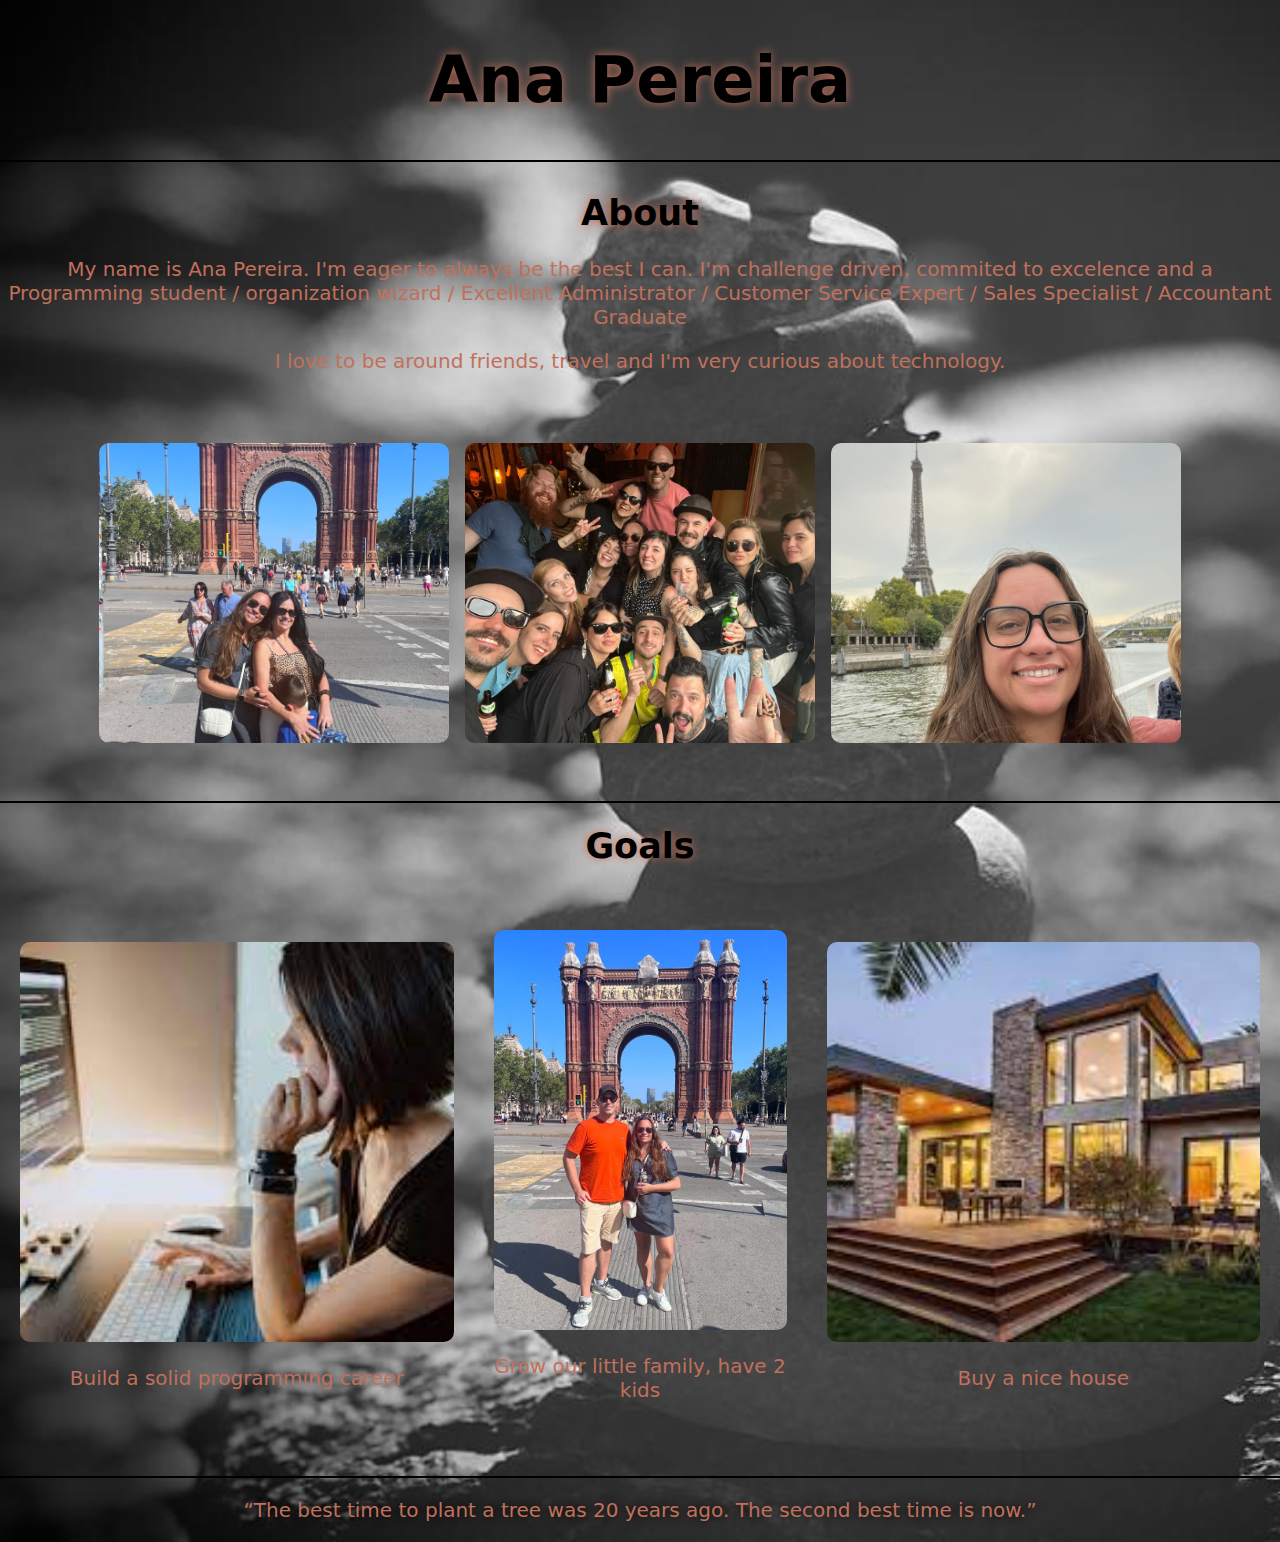
<file: index.html>
<!DOCTYPE html>
<html lang="en">

<head>
    <meta charset="UTF-8">
    <meta name="viewport" content="width=device-width, initial-scale=1.0">
    <title>Ana Pereira</title>
    <link rel="stylesheet" type="text/css" href="styleindex.css">
</head>

<body>
    <header>
        <h1>Ana Pereira</h1>
    </header>
    <hr color="black">
    <main>
        <section class="about">
            <div class="intro">
                <h1 class="about"> About </h1>
                <p>
                    My name is Ana Pereira. I'm eager to always be the best I can. I'm challenge driven,
                    commited to
                    excelence and a Programming student / organization wizard / Excellent Administrator / Customer Service Expert / Sales
                    Specialist
                    / Accountant Graduate
                </p>
                <p>
                    I love to be around friends, travel and I'm very curious about technology.
                </p>
            </div>
            <div class="photos">
                <img class="barcelona" src="Barcelonafamily.jpg" alt="photo family in Barcelona">
                <img class="friends" src="friends.jpg" alt="photo with friends">
                <img class="paris" src="EuParis.jpg" alt="photo in Paris">
            </div>
        </section>
        <hr color="black">
        <section class="goals">
            <h1 class="goals"> Goals </h1>
            <section class="pic">
                <div class="pic">
                    <img class="pic" src="femaleprogramming.jpeg" alt="woman programming">
                    <p>Build a solid programming career</p>
                </div>
                <div class="pic">
                    <img class="pic" src="growfamily.jpg" alt="couple photo">
                    <p>Grow our little family, have 2 kids</p>
                </div>
                <div class="pic">
                    <img class="pic" src="nicehouse.jpeg" alt="nice house">
                    <p>Buy a nice house</p>
                </div>
            </section>
        </section>


    </main>
    <hr color="black">
    <footer>
        <p>“The best time to plant a tree was 20 years ago. The second best time is now.” </p>
    </footer>
</body>

</html>
</file>
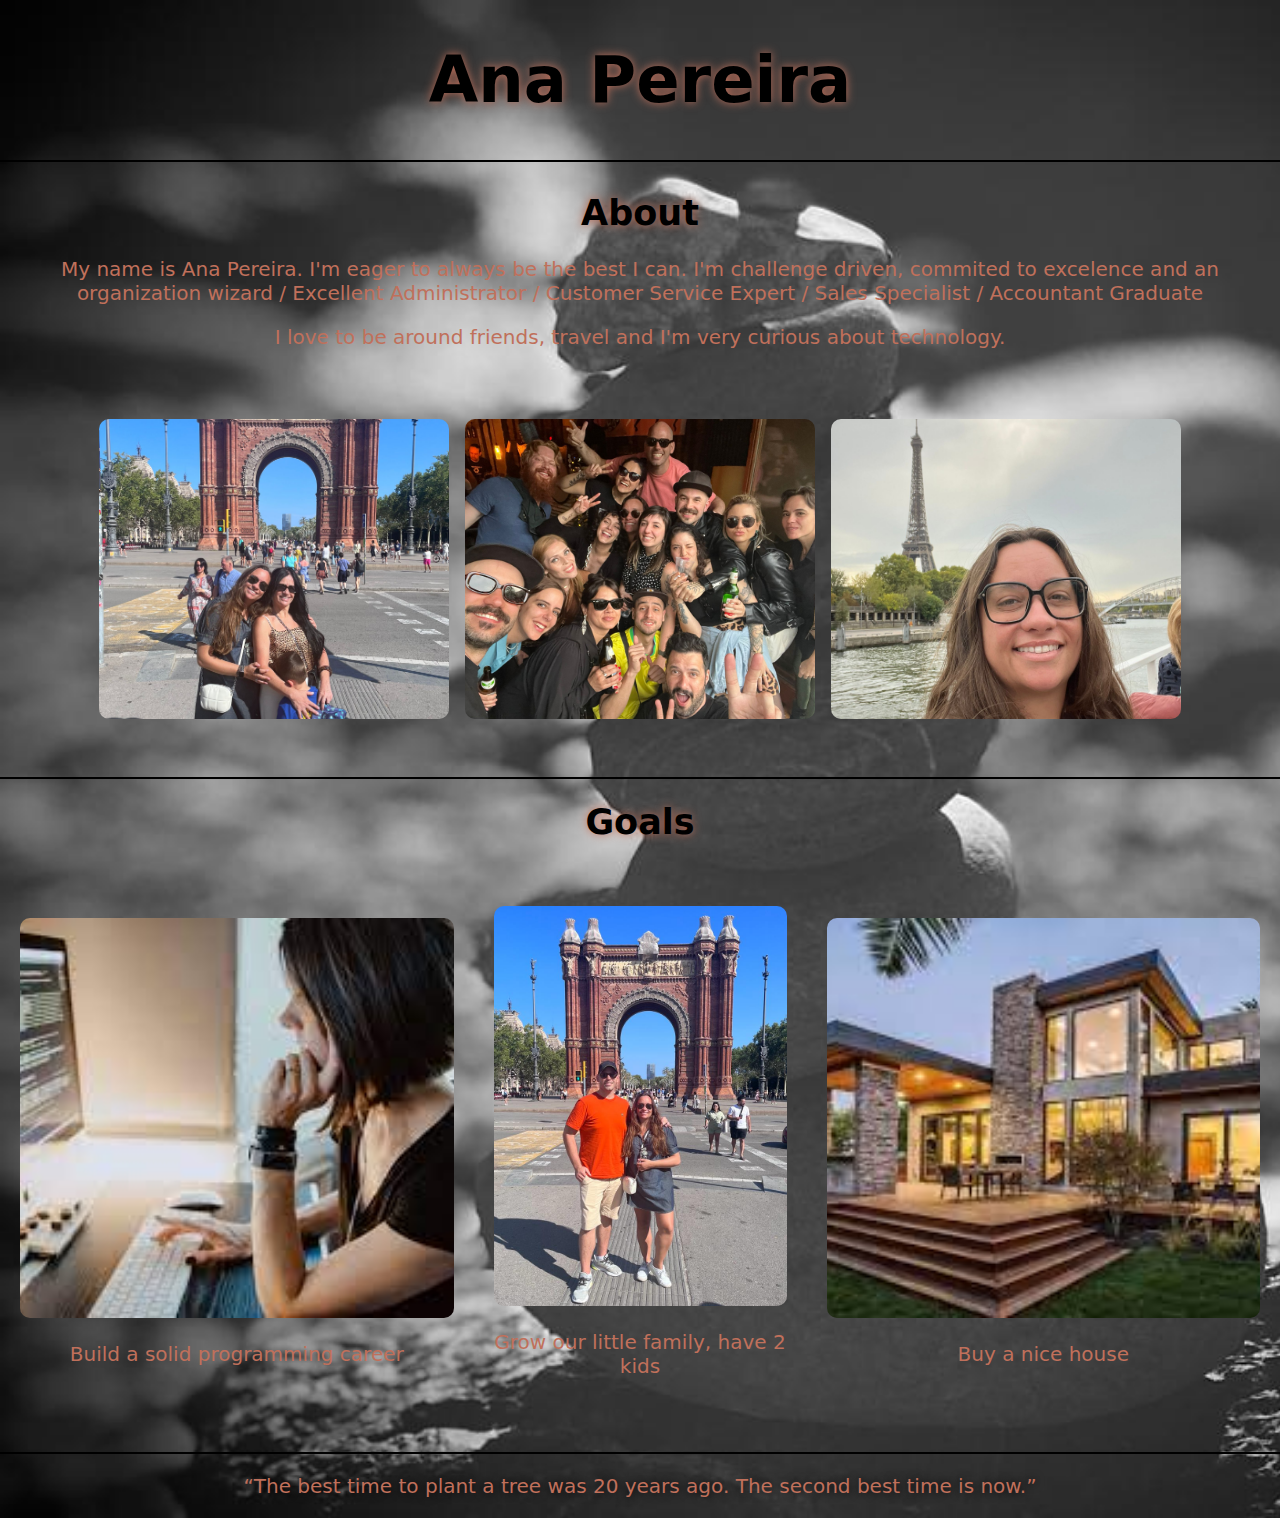
<file: index copy.html>
<!DOCTYPE html>
<html lang="en">

<head>
    <meta charset="UTF-8">
    <meta name="viewport" content="width=device-width, initial-scale=1.0">
    <title>Ana Pereira</title>
    <link rel="stylesheet" href="styleindex.css">
</head>

<body>
    <header>
        <h1>Ana Pereira</h1>
    </header>
    <hr color="black">
    <main>
        <section class="about">
            <div class="intro">
                <h1 class="about"> About </h1>
                <p>
                    My name is Ana Pereira. I'm eager to always be the best I can. I'm challenge driven,
                    commited to
                    excelence and an organization wizard / Excellent Administrator / Customer Service Expert / Sales
                    Specialist
                    / Accountant Graduate
                </p>
                <p>
                    I love to be around friends, travel and I'm very curious about technology.
                </p>
            </div>
            <div class="photos">
                <img class="barcelona" src="Barcelonafamily.jpg" alt="photo family in Barcelona">
                <img class="friends" src="friends.jpg" alt="photo with friends">
                <img class="paris" src="EuParis.jpg" alt="photo in Paris">
            </div>
        </section>
        <hr color="black">
        <section class="goals">
            <h1 class="goals"> Goals </h1>
            <section class="pic">
                <div class="pic">
                    <img class="pic" src="femaleprogramming.jpeg" alt="woman programming">
                    <p>Build a solid programming career</p>
                </div>
                <div class="pic">
                    <img class="pic" src="growfamily.jpg" alt="couple photo">
                    <p>Grow our little family, have 2 kids</p>
                </div>
                <div class="pic">
                    <img class="pic" src="nicehouse.jpeg" alt="nice house">
                    <p>Buy a nice house</p>
                </div>
            </section>
        </section>


    </main>
    <hr color="black">
    <footer>
        <p>“The best time to plant a tree was 20 years ago. The second best time is now.” </p>
    </footer>
</body>

</html>
</file>
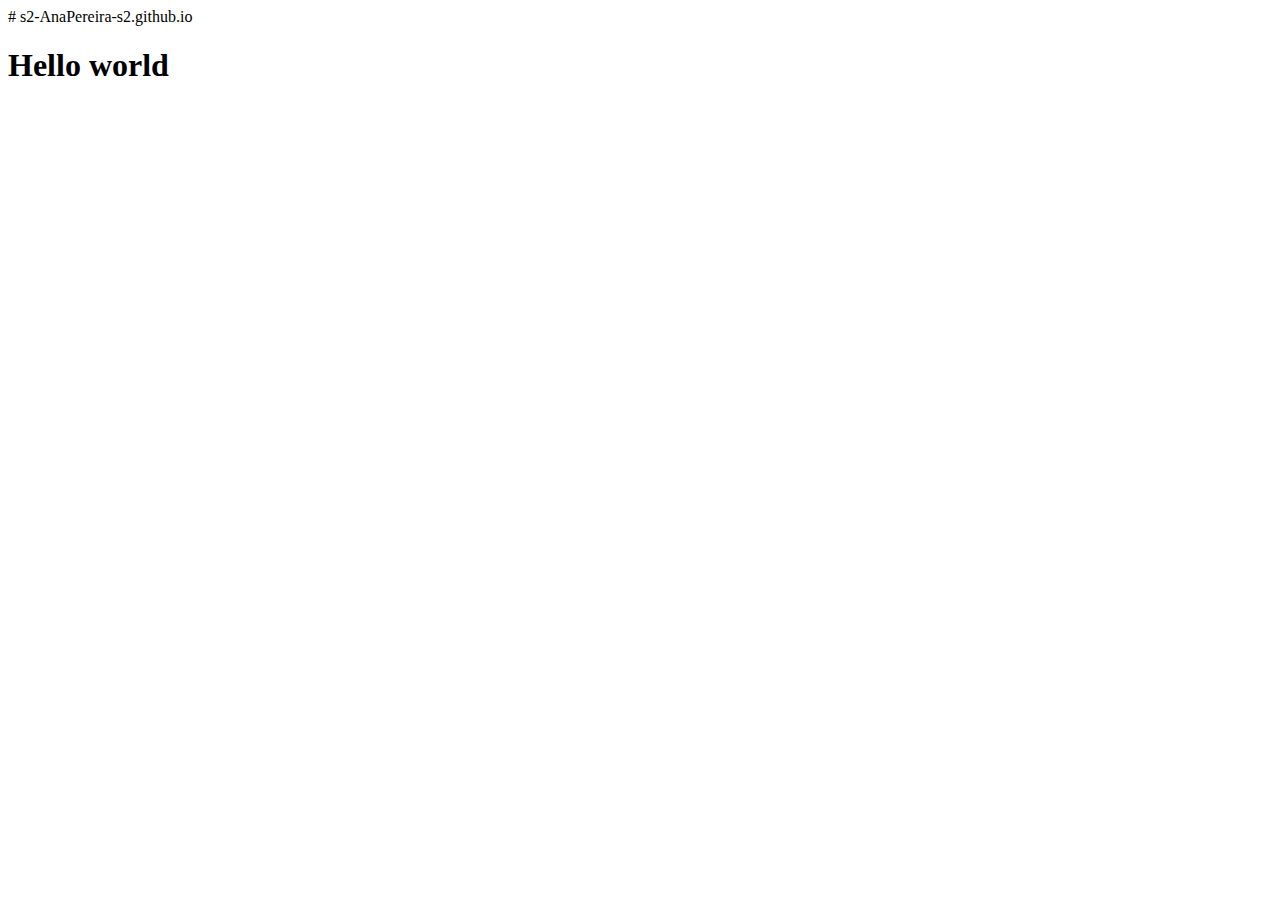
<file: index..html>
# s2-AnaPereira-s2.github.io
<!DOCTYPE html>
<html lang="en">
<head>
    <meta charset="UTF-8">
    <meta name="viewport" content="width=device-width, initial-scale=1.0">
    <title>Profile</title>
</head>
<body>
    <h1>Hello world</h1>
    
</body>
</html>
</file>
<file: styleindex.css>
* {
    box-sizing: border-box;
}

body {
    margin: 0;
    background-image: url(balancestones2.jpg);
    background-repeat: no-repeat;
    background-size:cover;
    width: 100%;

}

header {
    text-align: center;
    margin-top: 40px;
    font-size: 32px;
    text-shadow: 0px 0px 10px #c0705b;
    font-family: system-ui;
    
}

main {
    width: auto;
    height: auto;
      
}

section.options {
    display: flex;
    flex-wrap: nowrap;
    justify-content: center;
    align-items: center;
}

div.options {
    display: block;
    margin: auto;
    max-width: 1400px;

}

h1.about {
    color: black;
    font-size: 35px;
    font-family: system-ui;
    text-shadow: 0px 0px 10px #c0705b;
    
}

h1.goals {
    color: rgb(0, 0, 0);
    font-size: 35px;
    font-family: system-ui;
    text-shadow: 0px 0px 10px #c0705b;
    text-align: center;
    align-items: center;
}

p {
    font-size: 20px;
    font-family: system-ui;
    color:#c0705b;
}


section.about {
    display: flex;
    flex-direction: column;
    width: 100%;
}

div.intro {
    align-items: center;
    text-align: center;
    justify-content: center;

}

div.photos {
    display: flex;
    flex-direction: row;
    flex-wrap: wrap;
    justify-content: center;
    align-items: center;
    gap: 16px;
    max-width: 1400px;
    margin: 0 auto;
    padding: 10px 10px;
    width: 100%;
    height: 400px;
    
}

img {
    width: 100%;
    max-width: 350px;
    height: 300px;
    object-fit: cover;
    border-radius: 10px;
}

section.goals {
    width: 100%;
    justify-content: center;
    text-align: center;
    align-items: center;
    
}

section.pic {
    display:flex;
    width: 100%;
    height: 550px;
    justify-content: center;
    margin-top: 30px;
    margin-bottom: 30px;
    text-align: center;
    align-items: center;
    
}

div.pic {
    margin-left: 20px;
    margin-right: 20px;
    margin-bottom: 40px;
    
}

img.pic {
    width: 100%;
    max-width: 500px;
    height: 400px;
    object-fit: cover;
    margin-top: 50px;
    border-radius: 10px;
}

footer {
    text-align: center; 
    color: black;
    font-size: 21px;
    font-family: system-ui;
    text-shadow: 0px 0px 10px black;
    margin-bottom: 4px;
    width:auto;
    height: auto;
}

hr {
    color: black;
}
</file>
